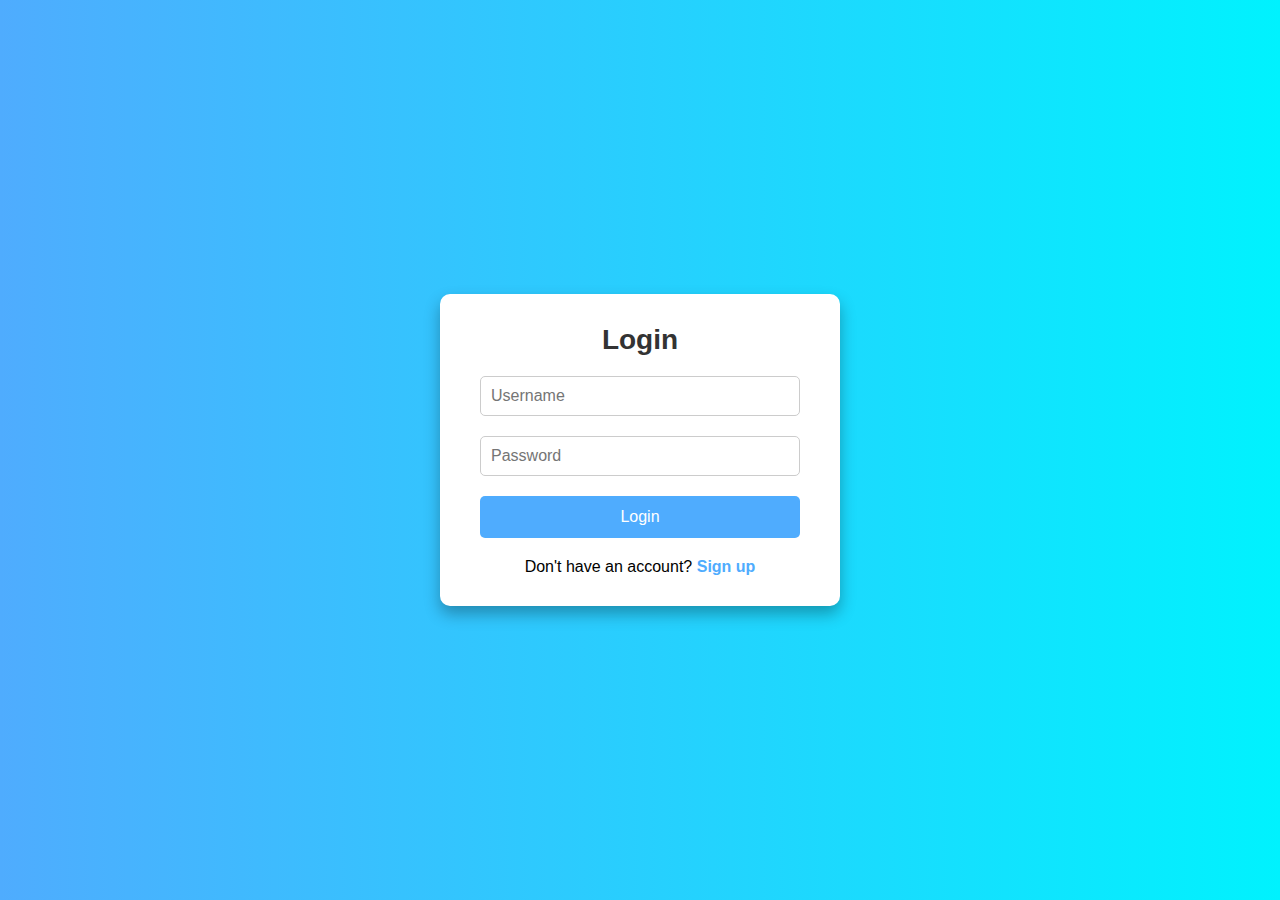
<file: index.html>
<!DOCTYPE html>
<html lang="en">
<head>
  <meta charset="UTF-8">
  <meta name="viewport" content="width=device-width, initial-scale=1.0">
  <title>Login Page</title>
  <link rel="stylesheet" href="style.css">

</head>
<body>

  <div class="login-container">
    <div class="login-form">
      <h2>Login</h2>
      <form id="loginForm" onsubmit="return validateForm()">
        <div class="input-field">
          <input type="text" id="username" placeholder="Username" required>
        </div>
        <div class="input-field">
          <input type="password" id="password" placeholder="Password" required>
        </div>
        <button type="submit" class="login-btn">Login</button>
      </form>
      <p class="signup-text">Don't have an account? <a href="#">Sign up</a></p>
    </div>
  </div>

  <script src="script.js"></script>
</body>
</html>
</file>
<file: style.css>
* {
  margin: 0;
  padding: 0;
  box-sizing: border-box;
}

body {
  font-family: 'Arial', sans-serif;
  display: flex;
  justify-content: center;
  align-items: center;
  height: 100vh;
  background: linear-gradient(to right, #4facfe, #00f2fe);
}

.login-container {
  background: #fff;
  padding: 30px 40px;
  border-radius: 10px;
  box-shadow: 0 8px 16px rgba(0, 0, 0, 0.3);
  width: 100%;
  max-width: 400px;
}

.login-form h2 {
  text-align: center;
  margin-bottom: 20px;
  font-size: 28px;
  color: #333;
}

.input-field {
  margin-bottom: 20px;
}

.input-field input {
  width: 100%;
  padding: 10px;
  font-size: 16px;
  border: 1px solid #ccc;
  border-radius: 5px;
  outline: none;
  transition: border-color 0.3s;
}

.input-field input:focus {
  border-color: #4facfe;
}

.login-btn {
  width: 100%;
  padding: 12px;
  background-color: #4facfe;
  border: none;
  border-radius: 5px;
  color: white;
  font-size: 16px;
  cursor: pointer;
  transition: background-color 0.3s;
}

.login-btn:hover {
  background-color: #00f2fe;
}

.signup-text {
  text-align: center;
  margin-top: 20px;
}

.signup-text a {
  color: #4facfe;
  text-decoration: none;
  font-weight: bold;
}

.signup-text a:hover {
  text-decoration: underline;
}
</file>
